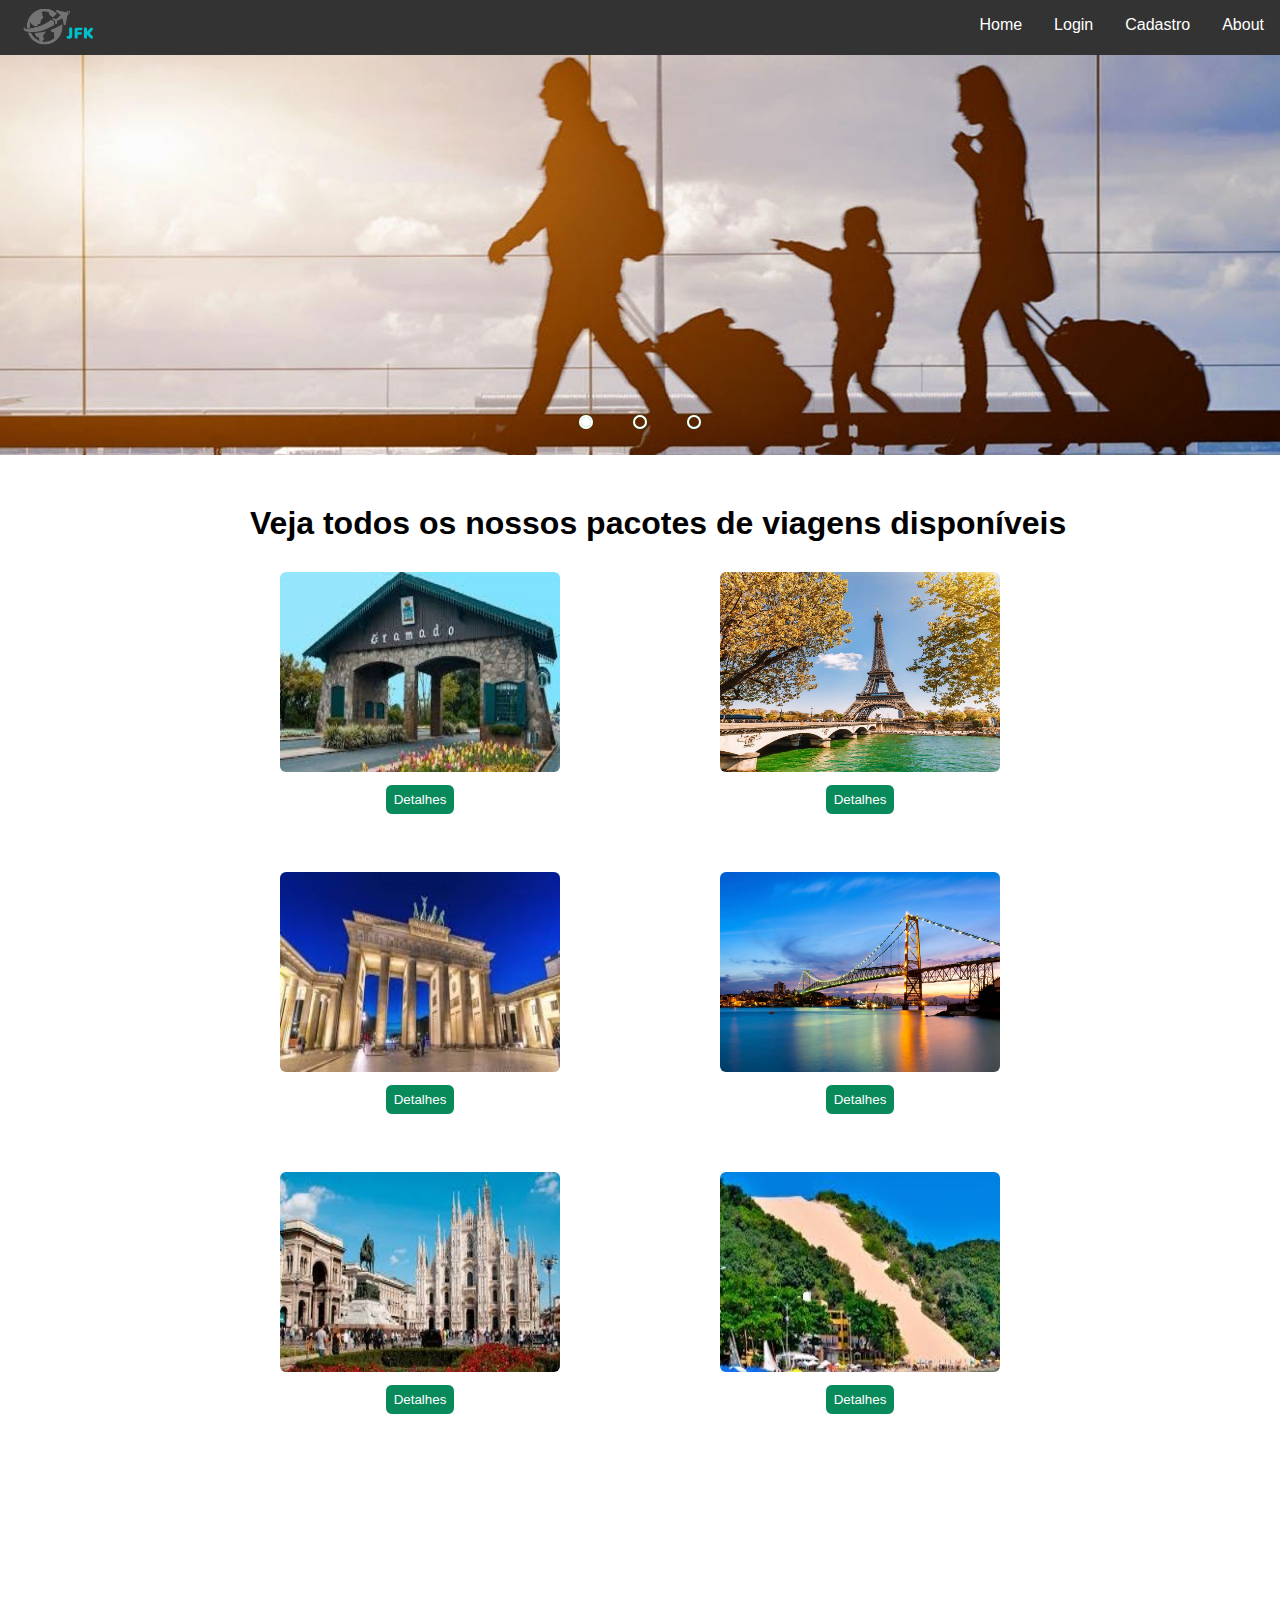
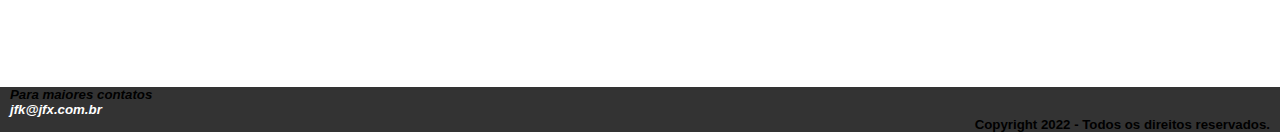
<file: index.html>
<!DOCTYPE html>
<html lang="pt-br">

<head>
    <link rel="shortcut icon" href="imgs/favicon.ico" />
    <meta charset="UTF-8">
    <meta name="description" content="JFK é uma agência de viagens que oferece diversos pacotes de viagens nacionais e internacionais">
    <link rel="canonical" href="www.jfkviagens.com.br">
    <meta name="author" content="JFK Viagens">
    <meta name="robots" content="index">
    <link rel="stylesheet" href="./index.css">
    <title>JFK - Pacotes de Viagens</title>
</head>

<body>
    <header>
        <nav>
            <ul>
                <img src="imgs/logo.jpg" alt="Logotipo">
                <li><a href="#about">About</a></li>
                <li><a href="cadastro.html">Cadastro</a></li>
                <li><a href="login.html">Login</a></li>
                <li><a href="index.html">Home</a></li>
            </ul>
        </nav>
    </header>
    <main>
        <header class="slider">
            <div class="slides">
                <input type="radio" name="radio-btn" id="radio1">
                <input type="radio" name="radio-btn" id="radio2">
                <input type="radio" name="radio-btn" id="radio3">

                <div class="slide first">
                    <img src="imgs/img1.jpg" alt="paris" />
                </div>
                <div class="slide">
                    <img src="imgs/img2.jpg" alt="paris" />
                </div>
                <div class="slide">
                    <img src="imgs/img3.jpg" alt="paris" />
                </div>
               
                <div class="navigation-auto">
                    <div class="auto-btn1"></div>
                    <div class="auto-btn2"></div>
                    <div class="auto-btn3"></div>
                </div>
            </div>
            <div class="manual-navigation">
                <label for="radio1" class="manual-btn"></label>
                <label for="radio2" class="manual-btn"></label>
                <label for="radio3" class="manual-btn"></label>
            </div>
        </header>
        <div class="txt-h1">
            <h1>Veja todos os nossos pacotes de viagens disponíveis</h1>
        </div>
        <div class="content">

            <div class="card">
                <div class="card-img">
                    <img src="imgs/gramado.jpg" alt="gramado" width="100%" title="Gramado"/>
                </div>
                <div class="card-btn">
                    <button type="button" onclick="document.location='Pacotes/gramado.html'">Detalhes</button>
                </div>
            </div>
            <div class="card">
                <div class="card-img">
                    <img src="imgs/paris.jpg" alt="paris" width="100%" title="Paris"/>
                </div>
                <div class="card-btn">
                    <button type="button" onclick="document.location='Pacotes/paris.html'">Detalhes</button>
                </div>
            </div>
            <div class="card">
                <div class="card-img">
                    <img src="imgs/berlin.jpg" alt="berlin" width="100%" title="Berlim"/>
                </div>
                <div class="card-btn">
                    <button type="button" onclick="document.location='Pacotes/berlim.html'">Detalhes</button>
                </div>
            </div>
            <div class="card">
                <div class="card-img">
                    <img src="imgs/florianopolis.jpg" alt="florianopolis" width="100%" title="Florianópolis"/>
                </div>
                <div class="card-btn">
                    <button type="button" onclick="document.location='Pacotes/florianopolis.html'">Detalhes</button>
                </div>
            </div>
            <div class="card">
                <div class="card-img">
                    <img src="imgs/milan.jpg" alt="milão" width="100%" title="Milão"/>
                </div>
                <div class="card-btn">
                    <button type="button" onclick="document.location='Pacotes/milao.html'">Detalhes</button>
                </div>
            </div>
            <div class="card">
                <div class="card-img">
                    <img src="imgs/natal.jpg" alt="natal" width="100%" title="Natal"/>
                </div>
                <div class="card-btn">
                    <button type="button" onclick="document.location='/Pacotes/natal.html'">Detalhes</button>
                </div>
            </div>
        </div>
    </main>
    <footer>
        <address id="footer1">
            <h5>Para maiores contatos</h5>
            <h5><a href="#">jfk@jfx.com.br</a></h5>
        </address>
        <h5 id="footer2">Copyright 2022 - Todos os direitos reservados.</h5>
    </footer>
    <script src="./index.js"></script>
</body>

</html>
</file>
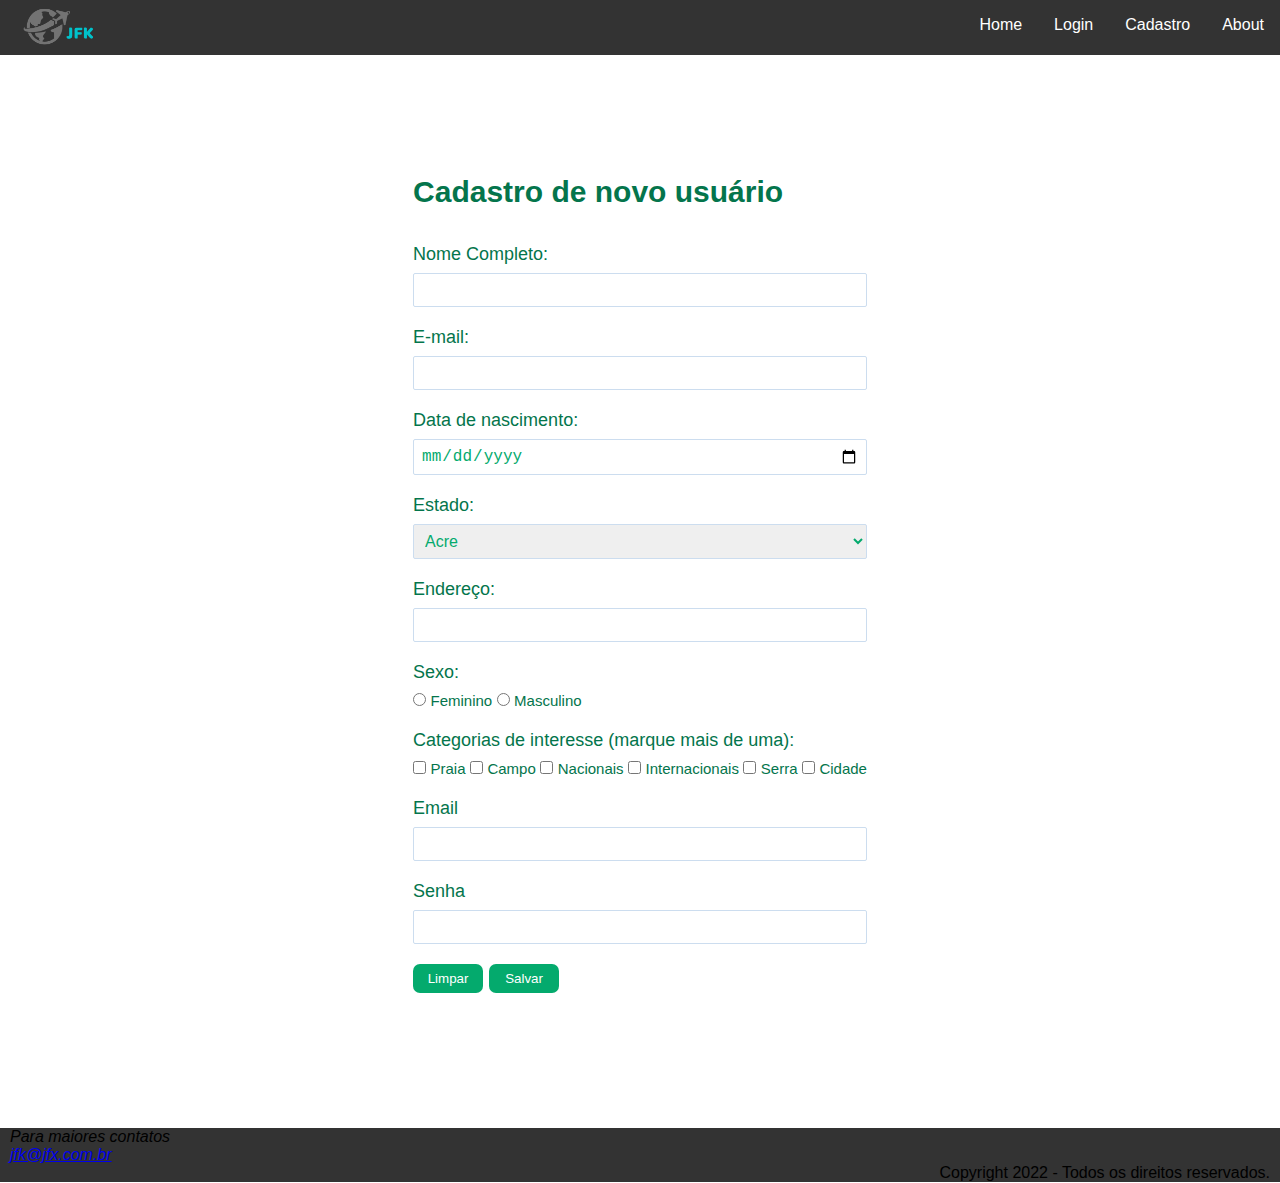
<file: cadastro.html>
<!DOCTYPE html>
<html lang="en">

<head>
    <link rel="shortcut icon" href="imgs/favicon.ico" />
    <meta charset="UTF-8">
    <link rel="stylesheet" href="./cadastro.css">
    <title>Cadastro</title>
</head>

<body>
    <header>
        <nav>
            <ul>
              <img src="imgs/logo.jpg" alt="Logotipo">
              <li><a href="#about">About</a></li>
              <li><a href="cadastro.html">Cadastro</a></li>
              <li><a href="login.html">Login</a></li>
              <li><a href="index.html">Home</a></li>
            </ul>
        </nav>
    </header>
    <main>
      <section class="form-section">
        <div class="form-wrapper">
          <form action="" id="form">
            <h1>Cadastro de novo usuário</h1>
            <div class="input-block">
              <label for="nome">Nome Completo:</label>
              <input type="nome" id="nome" />
            </div>
            <div class="input-block">
              <label for="email">E-mail:</label>
              <input type="email" id="email" />
            </div>
            <div class="input-block">
              <label for="data">Data de nascimento:</label>
              <input type="date" id="data-nasc" />
            </div>
            <div class="input-block">
              <label for="estado">Estado:</label>
              <select id="estado" name="estado">
                <option value="AC">Acre</option>
                <option value="AL">Alagoas</option>
                <option value="AP">Amapá</option>
                <option value="AM">Amazonas</option>
                <option value="BA">Bahia</option>
                <option value="CE">Ceará</option>
                <option value="DF">Distrito Federal</option>
                <option value="ES">Espírito Santo</option>
                <option value="GO">Goiás</option>
                <option value="MA">Maranhão</option>
                <option value="MT">Mato Grosso</option>
                <option value="MS">Mato Grosso do Sul</option>
                <option value="MG">Minas Gerais</option>
                <option value="PA">Pará</option>
                <option value="PB">Paraíba</option>
                <option value="PR">Paraná</option>
                <option value="PE">Pernambuco</option>
                <option value="PI">Piauí</option>
                <option value="RJ">Rio de Janeiro</option>
                <option value="RN">Rio Grande do Norte</option>
                <option value="RS">Rio Grande do Sul</option>
                <option value="RO">Rondônia</option>
                <option value="RR">Roraima</option>
                <option value="SC">Santa Catarina</option>
                <option value="SP">São Paulo</option>
                <option value="SE">Sergipe</option>
                <option value="TO">Tocantins</option>
                <option value="EX">Estrangeiro</option>
            </select>
            </div>
            <div class="input-block">
              <label for="endereco">Endereço:</label>
              <input type="endereco" id="endereco" />
            </div>
            <div class="input-flex">
              <p>Sexo:</p>
              <input type="radio" id="feminino" name="fav_language" value="Feminino" />
              <label for="feminino" id="mlabel">Feminino</label>
              <input type="radio" id="masculino" name="fav_language" value="Masculino"/>
              <label for="masculino" id="mlabel">Masculino</label>             
            </div>
            <div class="input-flex">
              <p>Categorias de interesse (marque mais de uma):</p>
              <input type="checkbox" id="praia" name="praia" value="praia">
              <label for="praia" id="mlabel"> Praia</label>
              <input type="checkbox" id="campo" name="campo" value="Campo">
              <label for="campo" id="mlabel"> Campo</label>
              <input type="checkbox" id="nacionais" name="nacionais" value="Nacionais">
              <label for="nacionais" id="mlabel"> Nacionais</label>
              <input type="checkbox" id="internacionais" name="internacionais" value="Internacionais">
              <label for="internacionais" id="mlabel"> Internacionais</label>
              <input type="checkbox" id="serra" name="serra" value="Serra">
              <label for="serra" id="mlabel"> Serra</label>
              <input type="checkbox" id="cidade" name="cidade" value="Cidade">
              <label for="cidade" id="mlabel"> Cidade</label>
            </div>
            <div class="input-block">
              <label for="login-email">Email</label>
              <input type="email" id="login-email" />
            </div>
            <div class="input-block">
              <label for="login-password">Senha</label>
              <input type="password" id="login-password" />
            </div>
            <div class="login-btn">
              <button type="button" class="btn-limpar" onclick="document.location='index.html'">Limpar</button>
              <button type="button" class="btn-salvar" onclick="document.location='cadastro.html'">Salvar</button>
          </div>
          </form>
        </div>
      </section>
    </main>
    <footer>
        <address id="footer1">
            <p>Para maiores contatos</p>
            <p><a href="#">jfk@jfx.com.br</a></p>
        </address>
        <p id="footer2">Copyright 2022 - Todos os direitos reservados.</p>
    </footer>
</body>

</html>
</file>
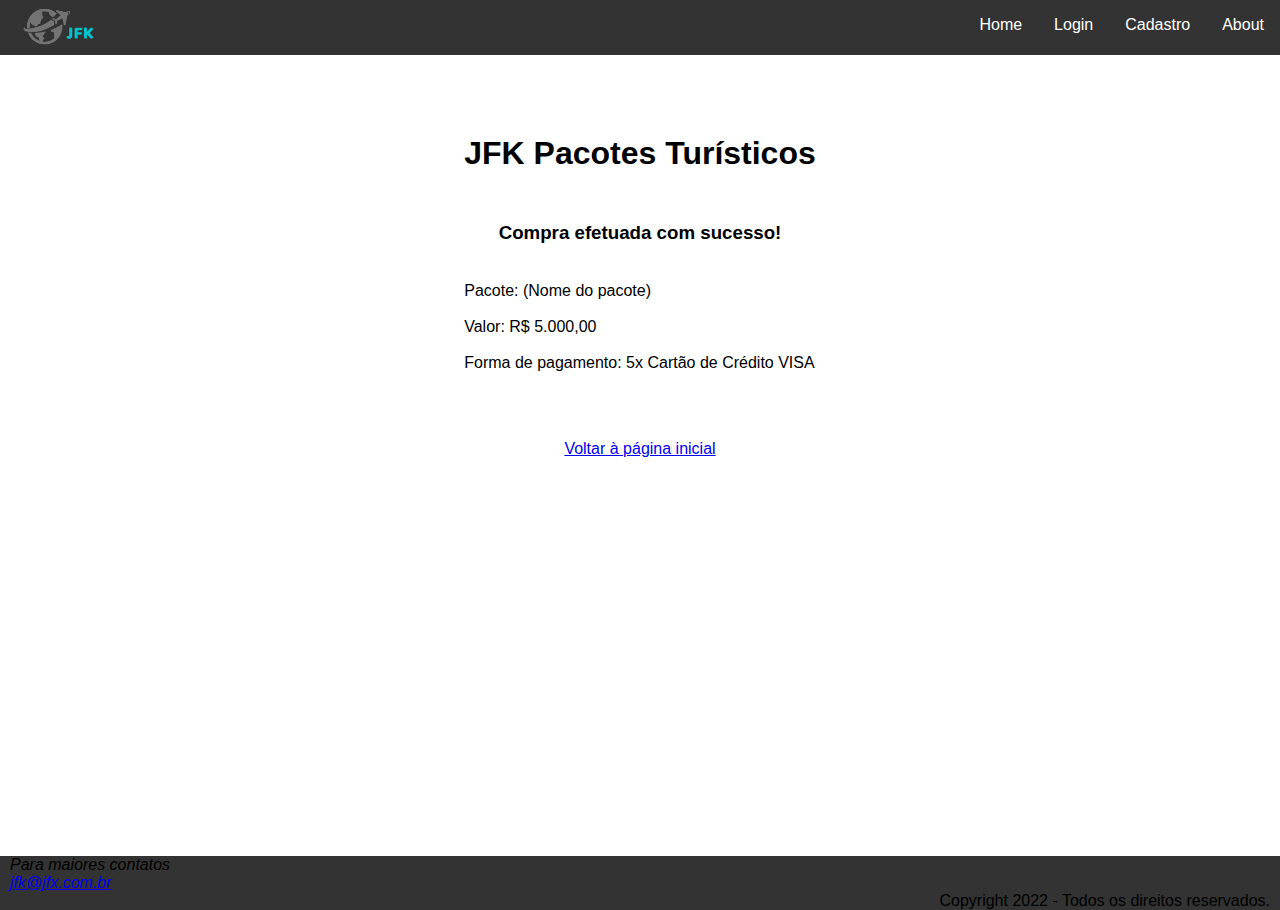
<file: compra-efetuada.html>
<!DOCTYPE html>
<html lang="en">

<head>
    <link rel="shortcut icon" href="imgs/favicon.ico" />
    <meta charset="UTF-8">
    <link rel="stylesheet" href="./compra-efetuada.css">
    <title>Finalizar Compra</title>
</head>

<body>
    <header>
        <nav>
            <ul>
                <img src="imgs/logo.jpg" alt="Logotipo">
                <li><a href="#about">About</a></li>
                <li><a href="cadastro.html">Cadastro</a></li>
                <li><a href="login.html">Login</a></li>
                <li><a href="index.html">Home</a></li>
            </ul>
        </nav>
    </header>
    <main>       
        <div class="content">
            <div class="txt-h1">
                <h1>JFK Pacotes Turísticos</h1>         
            </div>
            <div class="card">
                <div class="txt-detalhes">
                    <h3>Compra efetuada com sucesso!</h3></br>
                    <p>Pacote: (Nome do pacote)</p> </br>   
                    <p>Valor: R$ 5.000,00</p></br>  
                    <p>Forma de pagamento: 5x Cartão de Crédito VISA</p></br>  
                </div>
                <div class="card-link">
                    <a href="./index.html">Voltar à página inicial</a>
                </div>
            </div>
        </div>
    </main>
    <footer>
        <address id="footer1">
            <p>Para maiores contatos</p>
            <p><a href="#">jfk@jfx.com.br</a></p>
        </address>
        <p id="footer2">Copyright 2022 - Todos os direitos reservados.</p>
    </footer>
</body>

</html>
</file>
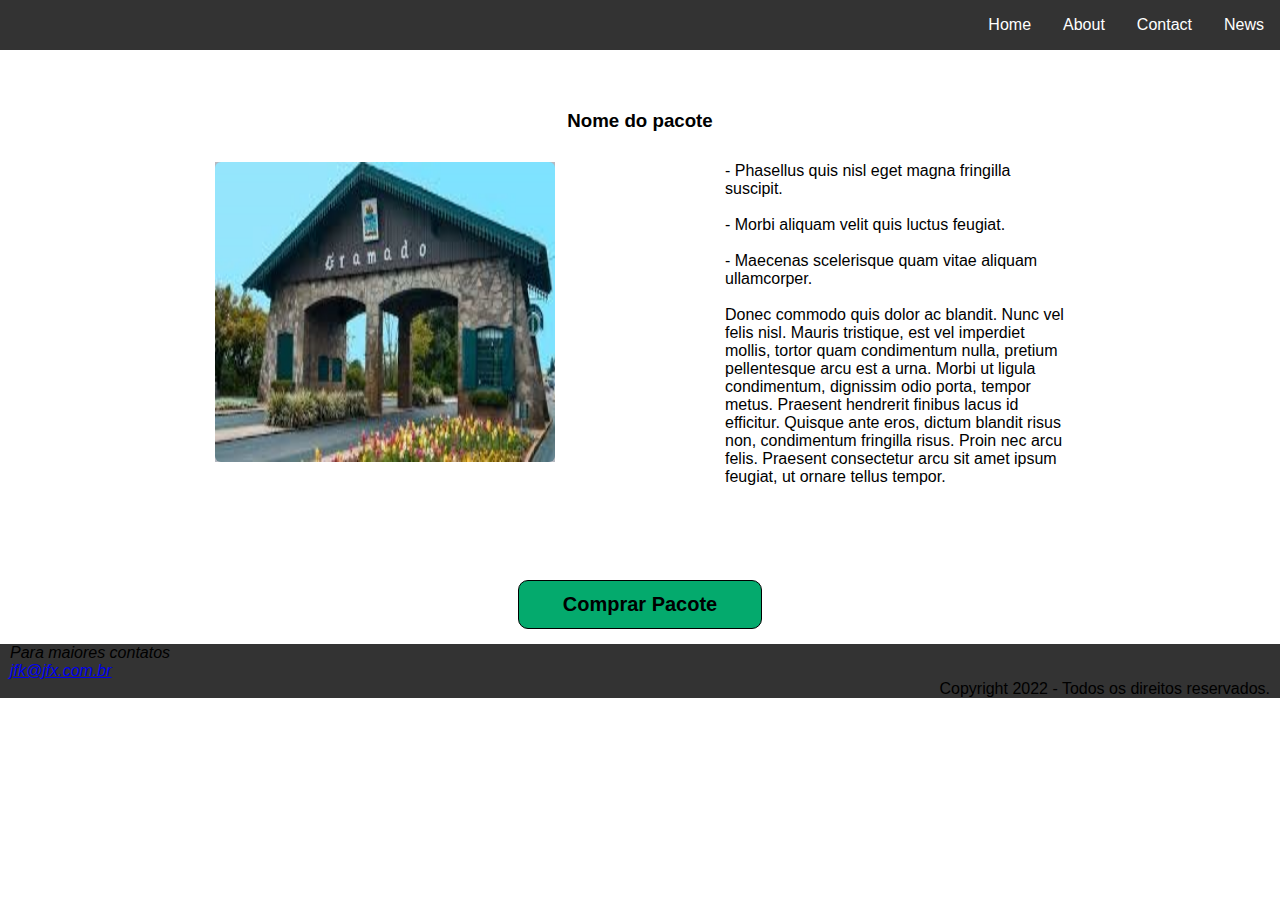
<file: gramado.html>
<!DOCTYPE html>
<html lang="en">

<head>
    <meta charset="UTF-8">
    <link rel="stylesheet" href="./gramado.css">
    <title>JFK</title>
</head>

<body>
    <header>
        <nav>
            <ul>
                <li><a href="#news">News</a></li>
                <li><a href="#contact">Contact</a></li>
                <li><a href="#about">About</a></li>
                <li><a href="index.html">Home</a></li>
            </ul>
        </nav>
    </header>
    <main>       
        <div class="txt-h3">
            <h3>Nome do pacote</h2>
        </div>
        <div class="content">
            <div class="card">
                <div class="card-img">
                    <img src="imgs/gramado.jpg" alt="gramado" width="100%" title="Gramado"/>
                </div>
            </div>
            <div class="card">
                <div class="txt-detalhes">
                    <p>- Phasellus quis nisl eget magna fringilla suscipit.</p> </br>   
                    <p>- Morbi aliquam velit quis luctus feugiat.</p></br>  
                    <p>- Maecenas scelerisque quam vitae aliquam ullamcorper.</p></br>  
                    <p>Donec commodo quis dolor ac blandit. Nunc vel felis nisl. Mauris tristique, 
                    est vel imperdiet mollis, tortor quam condimentum nulla, pretium pellentesque 
                    arcu est a urna. Morbi ut ligula condimentum, dignissim odio porta, tempor metus. 
                    Praesent hendrerit finibus lacus id efficitur. Quisque ante eros, dictum 
                    blandit risus non, condimentum fringilla risus. Proin nec arcu felis. 
                    Praesent consectetur arcu sit amet ipsum feugiat, ut ornare tellus tempor. </p>
                </div>
            </div>
        </div>
        <div class="card-btn">
            <button type="button">Comprar Pacote</button>
        </div>
    </main>
    <footer>
        <address id="footer1">
            <p>Para maiores contatos</p>
            <p><a href="#">jfk@jfx.com.br</a></p>
        </address>
        <p id="footer2">Copyright 2022 - Todos os direitos reservados.</p>
    </footer>
</body>

</html>
</file>
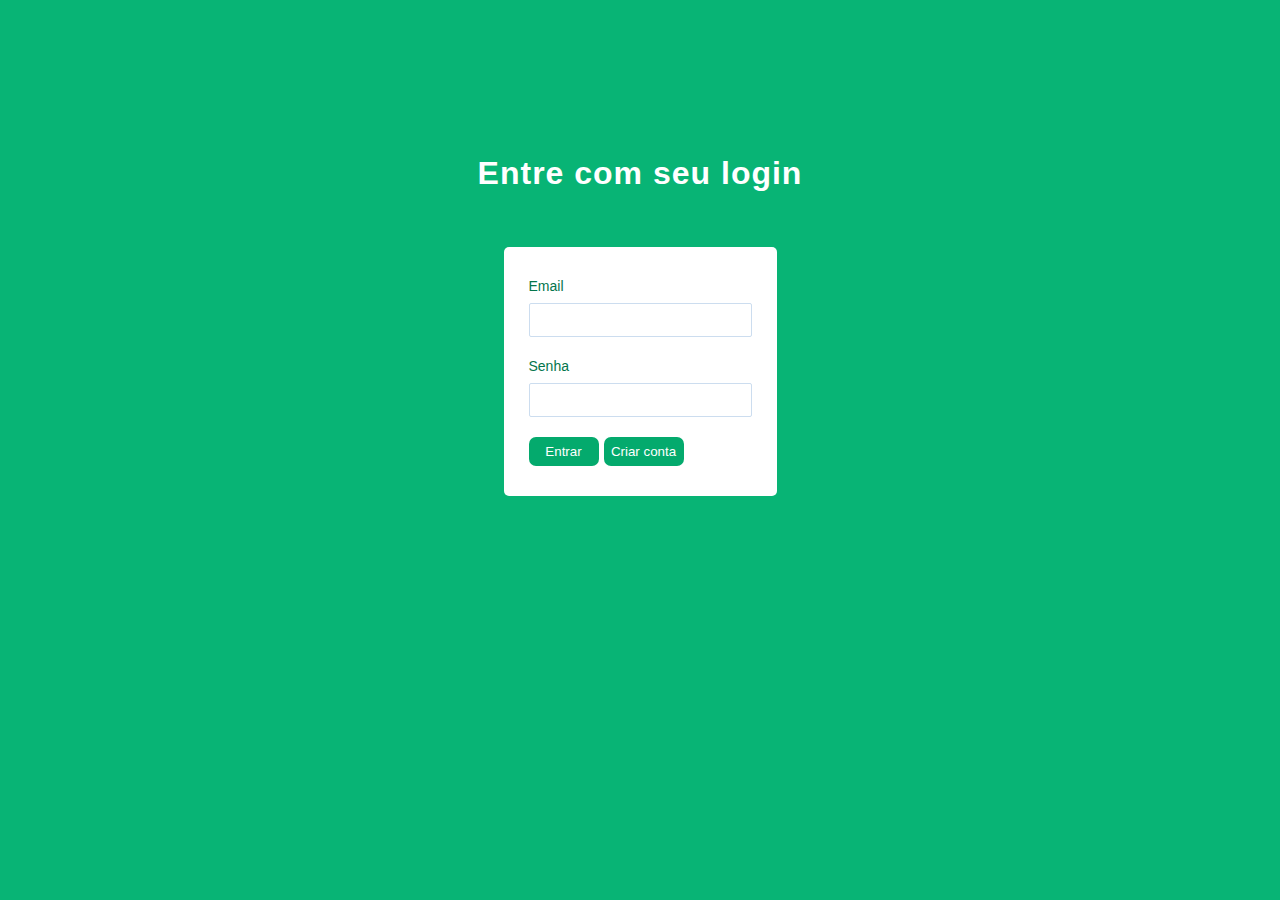
<file: login.html>
<!DOCTYPE html>
<html lang="en">

<head>
  <link rel="shortcut icon" href="imgs/favicon.ico" />
  <meta charset="UTF-8" />
  <meta name="viewport" content="width=device-width, initial-scale=1.0" />
  <meta http-equiv="X-UA-Compatible" content="ie=edge" />
  <title>Login</title>
  <link rel="stylesheet" href="./login.css" />
</head>

<body>
  <section class="form-section">

    <h1>Entre com seu login</h1>

    <div class="form-wrapper">
      <form action="">
        <div class="input-block">
          <label for="login-email">Email</label>
          <input type="email" id="login-email" />
        </div>

        <div class="input-block">
          <label for="login-password">Senha</label>
          <input type="password" id="login-password" />
        </div>
        
        <div class="login-btn">
          <button type="button" class="btn-entrar" onclick="document.location='index.html'">Entrar</button>
          <button type="button" class="btn-cadastro" onclick="document.location='cadastro.html'">Criar conta</button>
        </div>
      </form>
    </div>
  </section>
</body>

</html>
</file>
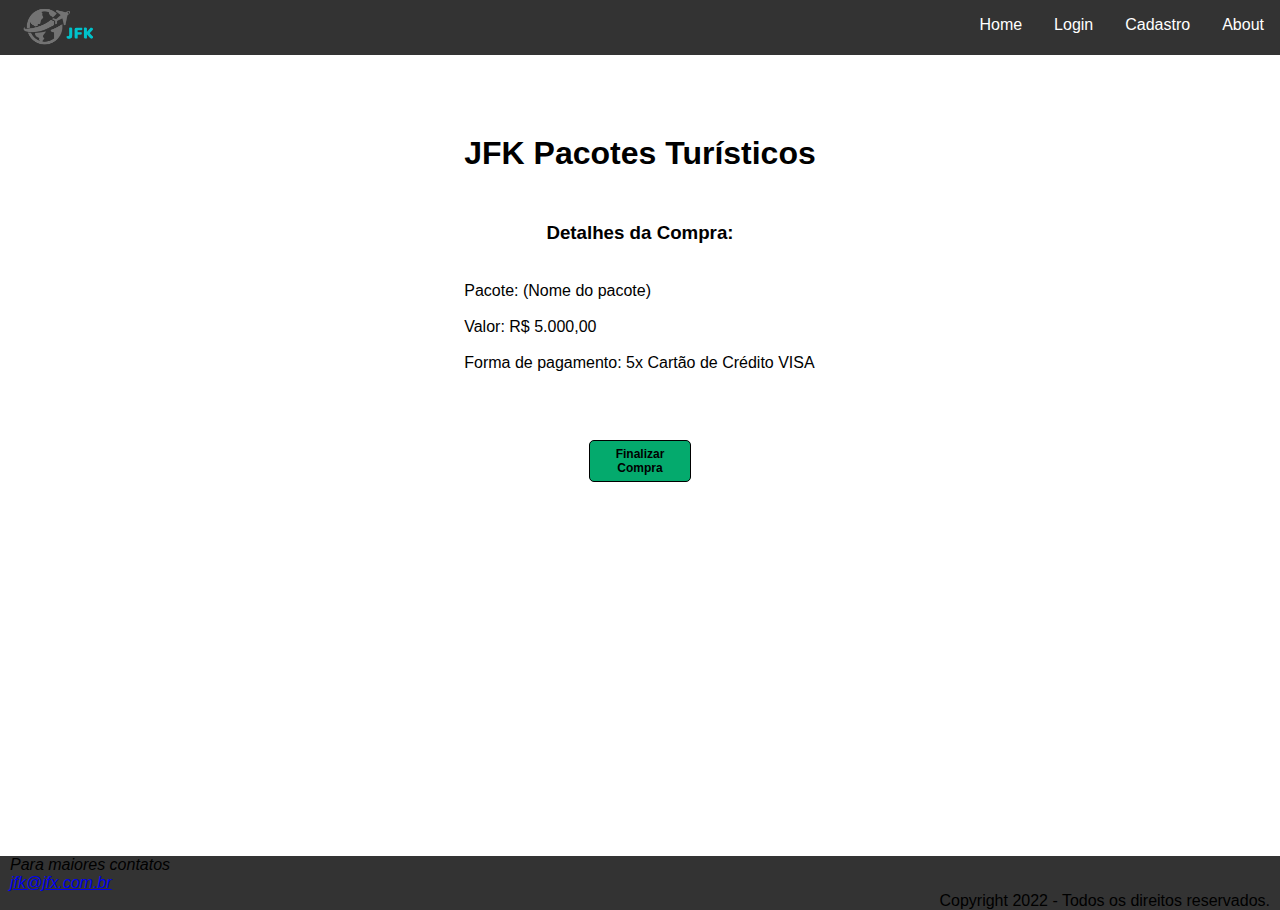
<file: pagamento.html>
<!DOCTYPE html>
<html lang="en">

<head>
    <link rel="shortcut icon" href="imgs/favicon.ico" />
    <meta charset="UTF-8">
    <link rel="stylesheet" href="./pagamento.css">
    <title>Finalizar Compra</title>
</head>

<body>
    <header>
        <nav>
            <ul>
                <img src="imgs/logo.jpg" alt="Logotipo">
                <li><a href="#about">About</a></li>
                <li><a href="cadastro.html">Cadastro</a></li>
                <li><a href="login.html">Login</a></li>
                <li><a href="index.html">Home</a></li>
            </ul>
        </nav>
    </header>
    <main>       
        <div class="content">
            <div class="txt-h1">
                <h1>JFK Pacotes Turísticos</h1>         
            </div>
            <div class="card">
                <div class="txt-detalhes">
                    <h3>Detalhes da Compra:</h3></br>
                    <p>Pacote: (Nome do pacote)</p> </br>   
                    <p>Valor: R$ 5.000,00</p></br>  
                    <p>Forma de pagamento: 5x Cartão de Crédito VISA</p></br>  
                </div>
                <div class="card-btn">
                    <button type="button" onclick="document.location='compra-efetuada.html'">Finalizar Compra</button>
                </div>
            </div>
        </div>
    </main>
    <footer>
        <address id="footer1">
            <p>Para maiores contatos</p>
            <p><a href="#">jfk@jfx.com.br</a></p>
        </address>
        <p id="footer2">Copyright 2022 - Todos os direitos reservados.</p>
    </footer>
</body>

</html>
</file>
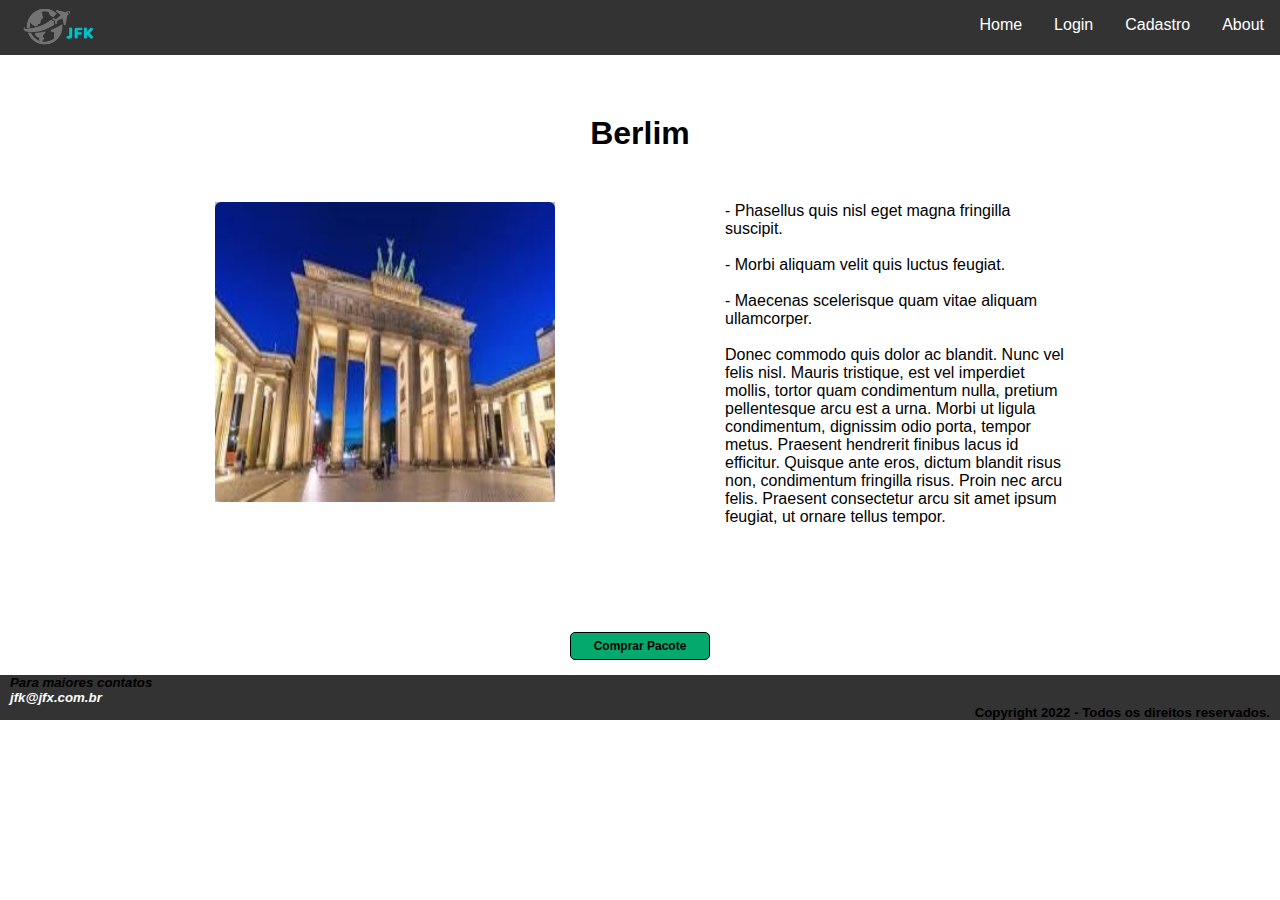
<file: Pacotes/berlim.html>
<!DOCTYPE html>
<html lang="pt-br">

<head>
    <link rel="shortcut icon" href="../imgs/favicon.ico" />
    <meta charset="UTF-8">
    <meta name="description" content="Pacote de viagem internacional para Berlim">
    <link rel="canonical" href="www.jfkviagens.com.br/Berlim">
    <meta name="author" content="JFK Viagens">
    <meta name="robots" content="index">
    <link rel="stylesheet" href="./detalhes.css">
    <title>Pacote de viagem para Berlim</title>
</head>

<body>
    <header>
        <nav>
            <ul>
                <img src="../imgs/logo.jpg" alt="Logotipo">
                <li><a href="#about">About</a></li>
                <li><a href="../cadastro.html">Cadastro</a></li>
                <li><a href="../login.html">Login</a></li>
                <li><a href="../index.html">Home</a></li>
            </ul>
        </nav>
    </header>
    <main>       
        <header class="txt-h1">
            <h1>Berlim</h1>
        </header>
        <section class="content">
            <div class="card">
                <div class="card-img">
                    <img src="../imgs/berlin.jpg" alt="berlim" width="100%" title="Berlim"/>
                </div>
            </div>
            <div class="card">
                <div class="txt-detalhes">
                    <p>- Phasellus quis nisl eget magna fringilla suscipit.</p></br>   
                    <p>- Morbi aliquam velit quis luctus feugiat.</p></br>
                    <p>- Maecenas scelerisque quam vitae aliquam ullamcorper.</p></br>  
                    <p>Donec commodo quis dolor ac blandit. Nunc vel felis nisl. Mauris tristique, 
                    est vel imperdiet mollis, tortor quam condimentum nulla, pretium pellentesque 
                    arcu est a urna. Morbi ut ligula condimentum, dignissim odio porta, tempor metus. 
                    Praesent hendrerit finibus lacus id efficitur. Quisque ante eros, dictum 
                    blandit risus non, condimentum fringilla risus. Proin nec arcu felis. 
                    Praesent consectetur arcu sit amet ipsum feugiat, ut ornare tellus tempor. </p>
                </div>
            </div>
        </section>
        <div class="card-btn">
            <button type="button" onclick="document.location='../pagamento.html'">Comprar Pacote</button>
        </div>
    </main>
    <footer>
        <address id="footer1">
            <h5>Para maiores contatos</h5>
            <h5><a href="#">jfk@jfx.com.br</a></h5>
        </address>
        <h5 id="footer2">Copyright 2022 - Todos os direitos reservados.</h5>
    </footer>
</body>

</html>
</file>
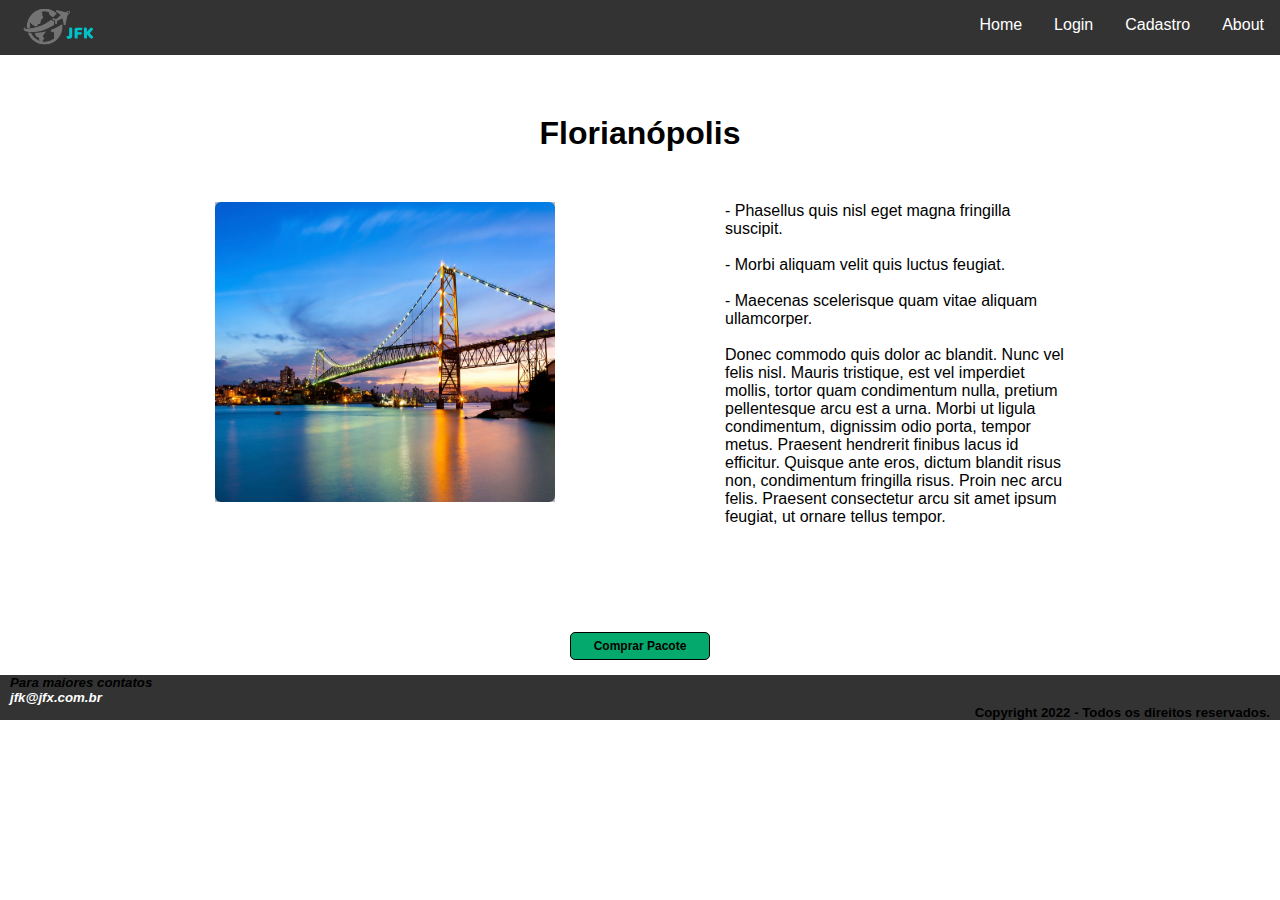
<file: Pacotes/florianopolis.html>
<!DOCTYPE html>
<html lang="pt-br">

<head>
    <link rel="shortcut icon" href="../imgs/favicon.ico" />
    <meta charset="UTF-8">
    <meta name="description" content="Pacote de viagem nacional para Florianópolis">
    <link rel="canonical" href="www.jfkviagens.com.br/Florianopolis">
    <meta name="author" content="JFK Viagens">
    <meta name="robots" content="index">
    <link rel="stylesheet" href="./detalhes.css">
    <title>Pacote de viagem para Florianópolis</title>
</head>

<body>
    <header>
        <nav>
            <ul>
                <img src="../imgs/logo.jpg" alt="Logotipo">
                <li><a href="#about">About</a></li>
                <li><a href="../cadastro.html">Cadastro</a></li>
                <li><a href="../login.html">Login</a></li>
                <li><a href="../index.html">Home</a></li>
            </ul>
        </nav>
    </header>
    <main>       
        <header class="txt-h1">
            <h1>Florianópolis</h1>
        </header>
        <section class="content">
            <div class="card">
                <div class="card-img">
                    <img src="../imgs/florianopolis.jpg" alt="florianopolis" width="100%" title="Florianópolis"/>
                </div>
            </div>
            <div class="card">
                <div class="txt-detalhes">
                    <p>- Phasellus quis nisl eget magna fringilla suscipit.</p></br>   
                    <p>- Morbi aliquam velit quis luctus feugiat.</p></br>
                    <p>- Maecenas scelerisque quam vitae aliquam ullamcorper.</p></br>  
                    <p>Donec commodo quis dolor ac blandit. Nunc vel felis nisl. Mauris tristique, 
                    est vel imperdiet mollis, tortor quam condimentum nulla, pretium pellentesque 
                    arcu est a urna. Morbi ut ligula condimentum, dignissim odio porta, tempor metus. 
                    Praesent hendrerit finibus lacus id efficitur. Quisque ante eros, dictum 
                    blandit risus non, condimentum fringilla risus. Proin nec arcu felis. 
                    Praesent consectetur arcu sit amet ipsum feugiat, ut ornare tellus tempor. </p>
                </div>
            </div>
        </section>
        <div class="card-btn">
            <button type="button" onclick="document.location='../pagamento.html'">Comprar Pacote</button>
        </div>
    </main>
    <footer>
        <address id="footer1">
            <h5>Para maiores contatos</h5>
            <h5><a href="#">jfk@jfx.com.br</a></h5>
        </address>
        <h5 id="footer2">Copyright 2022 - Todos os direitos reservados.</h5>
    </footer>
</body>

</html>
</file>
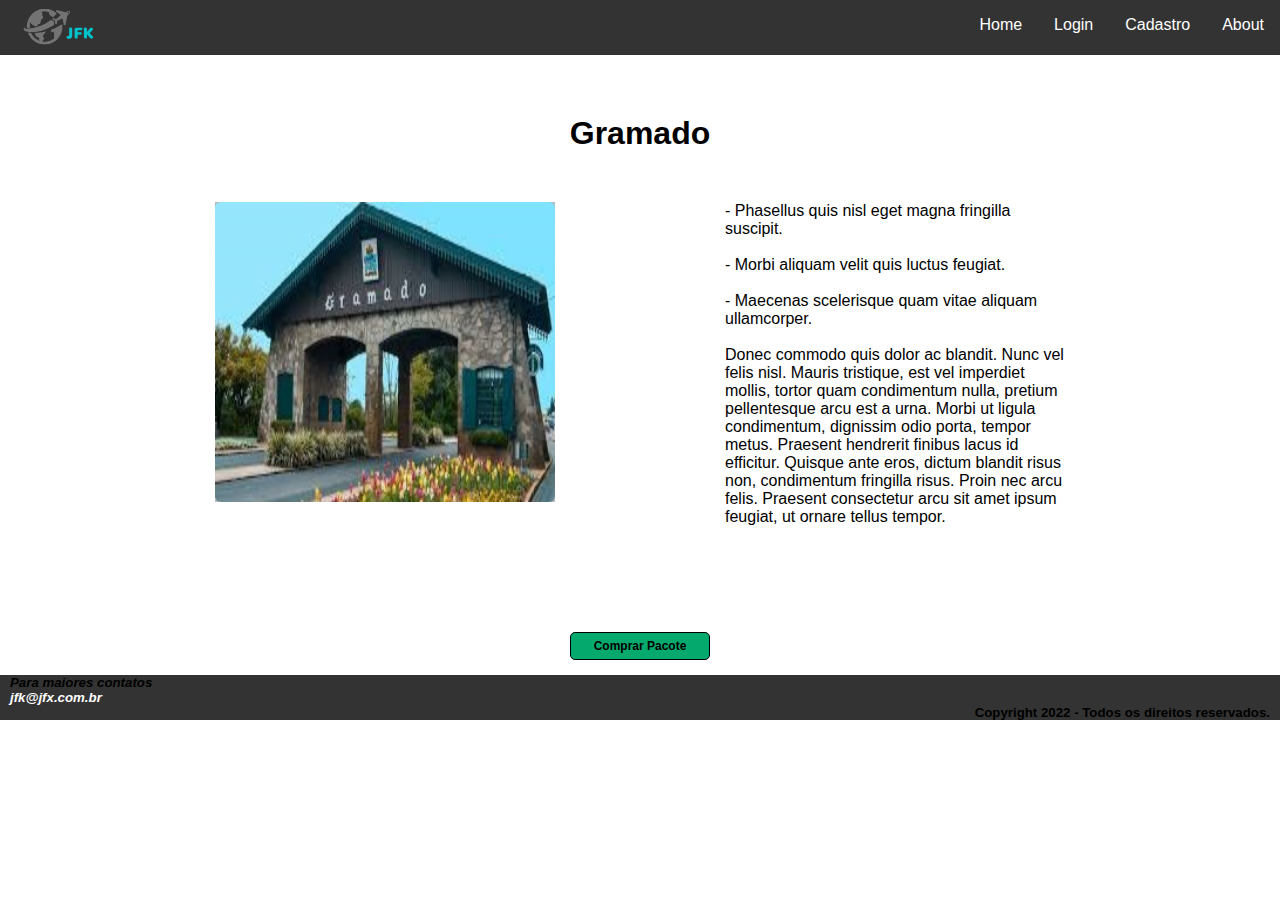
<file: Pacotes/gramado.html>
<!DOCTYPE html>
<html lang="pt-br">

<head>
    <link rel="shortcut icon" href="../imgs/favicon.ico" />
    <meta charset="UTF-8">
    <meta name="description" content="Pacote de viagem nacional para Gramado">
    <link rel="canonical" href="www.jfkviagens.com.br/Gramado">
    <meta name="author" content="JFK Viagens">
    <meta name="robots" content="index">
    <link rel="stylesheet" href="./detalhes.css">
    <title>Pacote de viagem para Gramado</title>
</head>

<body>
    <header>
        <nav>
            <ul>
                <img src="../imgs/logo.jpg" alt="Logotipo">
                <li><a href="#about">About</a></li>
                <li><a href="../cadastro.html">Cadastro</a></li>
                <li><a href="../login.html">Login</a></li>
                <li><a href="../index.html">Home</a></li>
            </ul>
        </nav>
    </header>
    <main>       
        <header class="txt-h1">
            <h1>Gramado</h1>
        </header>
        <section class="content">
            <div class="card">
                <div class="card-img">
                    <img src="../imgs/gramado.jpg" alt="gramado" width="100%" title="Gramado"/>
                </div>
            </div>
            <div class="card">
                <div class="txt-detalhes">
                    <p>- Phasellus quis nisl eget magna fringilla suscipit.</p></br>   
                    <p>- Morbi aliquam velit quis luctus feugiat.</p></br>
                    <p>- Maecenas scelerisque quam vitae aliquam ullamcorper.</p></br>  
                    <p>Donec commodo quis dolor ac blandit. Nunc vel felis nisl. Mauris tristique, 
                    est vel imperdiet mollis, tortor quam condimentum nulla, pretium pellentesque 
                    arcu est a urna. Morbi ut ligula condimentum, dignissim odio porta, tempor metus. 
                    Praesent hendrerit finibus lacus id efficitur. Quisque ante eros, dictum 
                    blandit risus non, condimentum fringilla risus. Proin nec arcu felis. 
                    Praesent consectetur arcu sit amet ipsum feugiat, ut ornare tellus tempor. </p>
                </div>
            </div>
        </section>
        <div class="card-btn">
            <button type="button" onclick="document.location='../pagamento.html'">Comprar Pacote</button>
        </div>
    </main>
    <footer>
        <address id="footer1">
            <h5>Para maiores contatos</h5>
            <h5><a href="#">jfk@jfx.com.br</a></h5>
        </address>
        <h5 id="footer2">Copyright 2022 - Todos os direitos reservados.</h5>
    </footer>
</body>

</html>
</file>
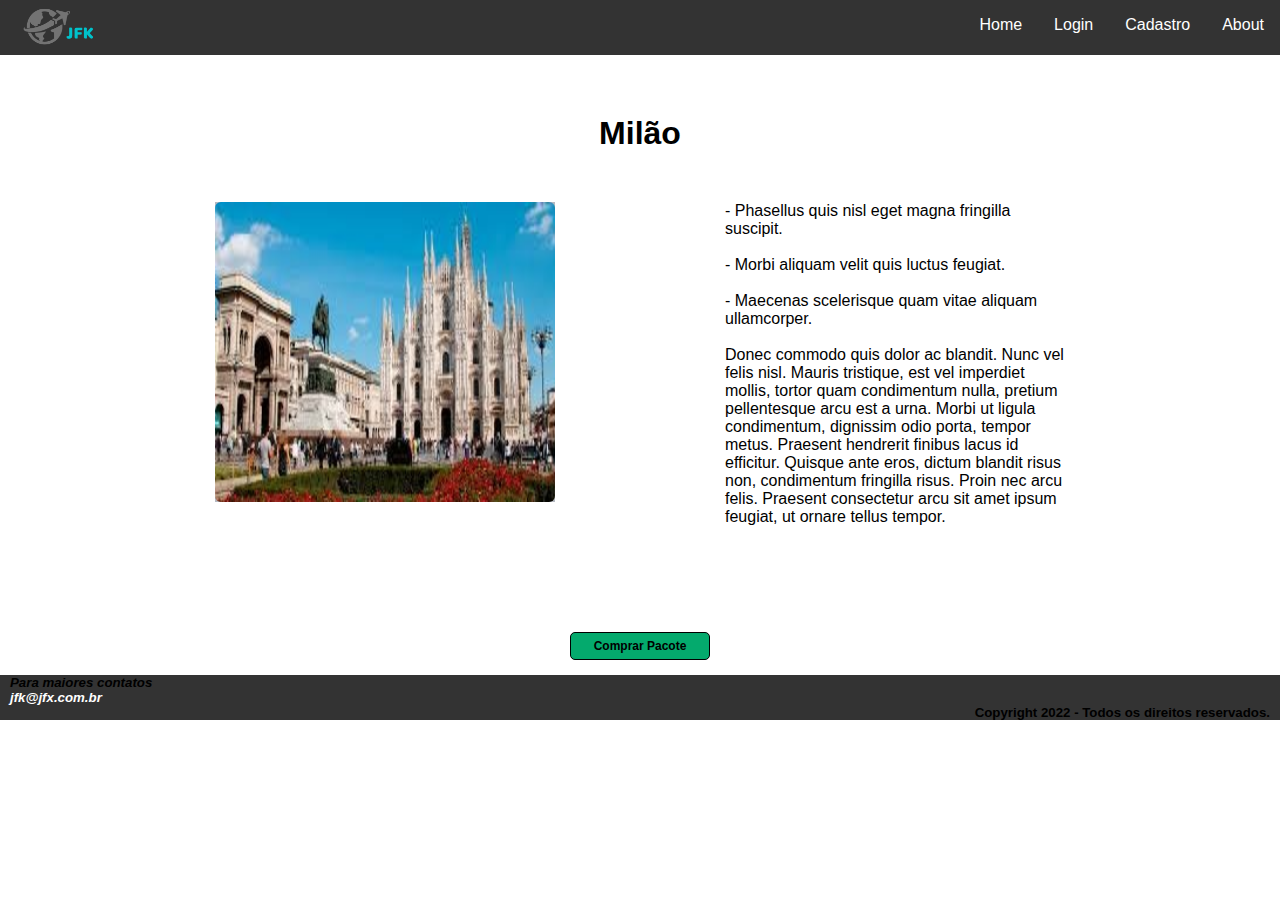
<file: Pacotes/milao.html>
<!DOCTYPE html>
<html lang="pt-br">

<head>
    <link rel="shortcut icon" href="../imgs/favicon.ico" />
    <meta charset="UTF-8">
    <meta name="description" content="Pacote de viagem internacional para Milão">
    <link rel="canonical" href="www.jfkviagens.com.br/Milao">
    <meta name="author" content="JFK Viagens">
    <meta name="robots" content="index">
    <link rel="stylesheet" href="./detalhes.css">
    <title>Pacote de viagem para Milão</title>
</head>

<body>
    <header>
        <nav>
            <ul>
                <img src="../imgs/logo.jpg" alt="Logotipo">
                <li><a href="#about">About</a></li>
                <li><a href="../cadastro.html">Cadastro</a></li>
                <li><a href="../login.html">Login</a></li>
                <li><a href="../index.html">Home</a></li>
            </ul>
        </nav>
    </header>
    <main>       
        <header class="txt-h1">
            <h1>Milão</h1>
        </header>
        <section class="content">
            <div class="card">
                <div class="card-img">
                    <img src="../imgs/milan.jpg" alt="milão" width="100%" title="Milão"/>
                </div>
            </div>
            <div class="card">
                <div class="txt-detalhes">
                    <p>- Phasellus quis nisl eget magna fringilla suscipit.</p></br>   
                    <p>- Morbi aliquam velit quis luctus feugiat.</p></br>
                    <p>- Maecenas scelerisque quam vitae aliquam ullamcorper.</p></br>  
                    <p>Donec commodo quis dolor ac blandit. Nunc vel felis nisl. Mauris tristique, 
                    est vel imperdiet mollis, tortor quam condimentum nulla, pretium pellentesque 
                    arcu est a urna. Morbi ut ligula condimentum, dignissim odio porta, tempor metus. 
                    Praesent hendrerit finibus lacus id efficitur. Quisque ante eros, dictum 
                    blandit risus non, condimentum fringilla risus. Proin nec arcu felis. 
                    Praesent consectetur arcu sit amet ipsum feugiat, ut ornare tellus tempor. </p>
                </div>
            </div>
        </section>
        <div class="card-btn">
            <button type="button" onclick="document.location='../pagamento.html'">Comprar Pacote</button>
        </div>
    </main>
    <footer>
        <address id="footer1">
            <h5>Para maiores contatos</h5>
            <h5><a href="#">jfk@jfx.com.br</a></h5>
        </address>
        <h5 id="footer2">Copyright 2022 - Todos os direitos reservados.</h5>
    </footer>
</body>

</html>
</file>
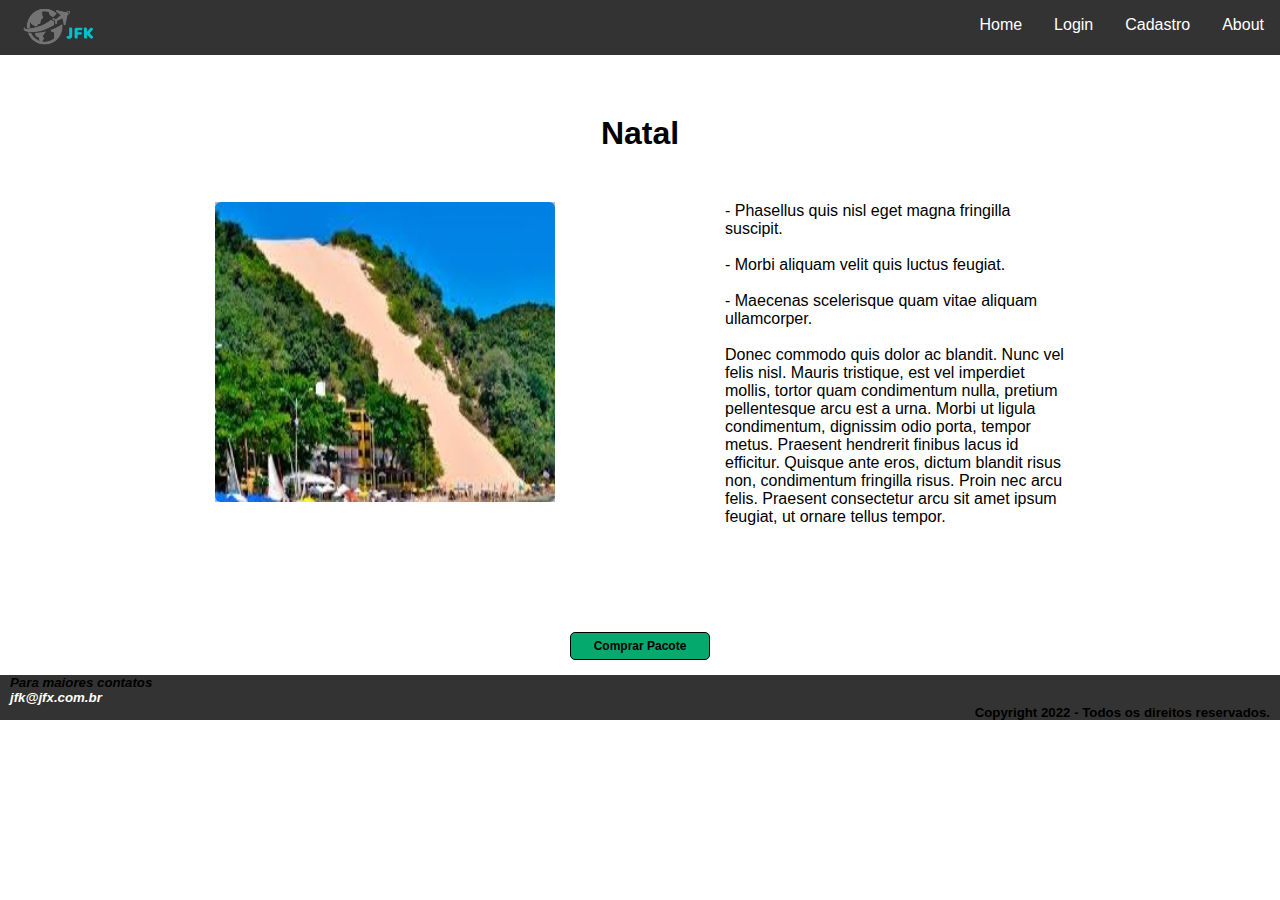
<file: Pacotes/natal.html>
<!DOCTYPE html>
<html lang="pt-br">

<head>
    <link rel="shortcut icon" href="../imgs/favicon.ico" />
    <meta charset="UTF-8">
    <meta name="description" content="Pacote de viagem nacional para Natal">
    <link rel="canonical" href="www.jfkviagens.com.br/Natal">
    <meta name="author" content="JFK Viagens">
    <meta name="robots" content="index">
    <link rel="stylesheet" href="./detalhes.css">
    <title>Pacote de viagem para Natal</title>
</head>

<body>
    <header>
        <nav>
            <ul>
                <img src="../imgs/logo.jpg" alt="Logotipo">
                <li><a href="#about">About</a></li>
                <li><a href="../cadastro.html">Cadastro</a></li>
                <li><a href="../login.html">Login</a></li>
                <li><a href="../index.html">Home</a></li>
            </ul>
        </nav>
    </header>
    <main>       
        <header class="txt-h1">
            <h1>Natal</h1>
        </header>
        <section class="content">
            <div class="card">
                <div class="card-img">
                    <img src="../imgs/natal.jpg" alt="natal" width="100%" title="Natal"/>
                </div>
            </div>
            <div class="card">
                <div class="txt-detalhes">
                    <p>- Phasellus quis nisl eget magna fringilla suscipit.</p></br>   
                    <p>- Morbi aliquam velit quis luctus feugiat.</p></br>
                    <p>- Maecenas scelerisque quam vitae aliquam ullamcorper.</p></br>  
                    <p>Donec commodo quis dolor ac blandit. Nunc vel felis nisl. Mauris tristique, 
                    est vel imperdiet mollis, tortor quam condimentum nulla, pretium pellentesque 
                    arcu est a urna. Morbi ut ligula condimentum, dignissim odio porta, tempor metus. 
                    Praesent hendrerit finibus lacus id efficitur. Quisque ante eros, dictum 
                    blandit risus non, condimentum fringilla risus. Proin nec arcu felis. 
                    Praesent consectetur arcu sit amet ipsum feugiat, ut ornare tellus tempor. </p>
                </div>
            </div>
        </section>
        <div class="card-btn">
            <button type="button" onclick="document.location='../pagamento.html'">Comprar Pacote</button>
        </div>
    </main>
    <footer>
        <address id="footer1">
            <h5>Para maiores contatos</h5>
            <h5><a href="#">jfk@jfx.com.br</a></h5>
        </address>
        <h5 id="footer2">Copyright 2022 - Todos os direitos reservados.</h5>
    </footer>
</body>

</html>
</file>
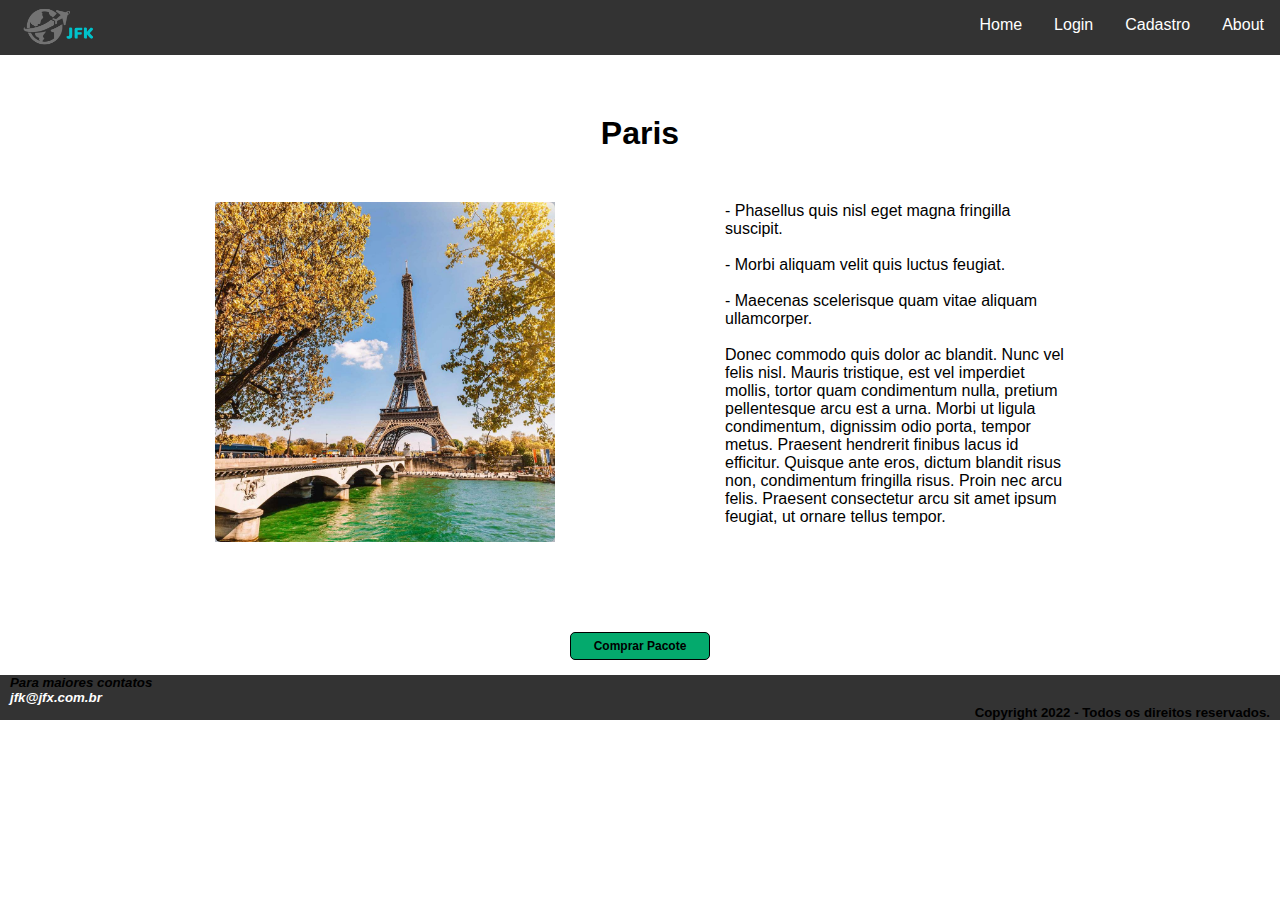
<file: Pacotes/paris.html>
<!DOCTYPE html>
<html lang="pt-br">

<head>
    <link rel="shortcut icon" href="../imgs/favicon.ico" />
    <meta charset="UTF-8">
    <meta name="description" content="Pacote de viagem internacional para Paris">
    <link rel="canonical" href="www.jfkviagens.com.br/Paris">
    <meta name="author" content="JFK Viagens">
    <meta name="robots" content="index">
    <link rel="stylesheet" href="./detalhes.css">
    <title>Pacote de viagem para Paris</title>
</head>

<body>
    <header>
        <nav>
            <ul>
                <img src="../imgs/logo.jpg" alt="Logotipo">
                <li><a href="#about">About</a></li>
                <li><a href="../cadastro.html">Cadastro</a></li>
                <li><a href="../login.html">Login</a></li>
                <li><a href="../index.html">Home</a></li>
            </ul>
        </nav>
    </header>
    <main>       
        <header class="txt-h1">
            <h1>Paris</h1>
        </header>
        <section class="content">
            <div class="card">
                <div class="card-img">
                    <img src="../imgs/paris.jpg" alt="paris" width="100%" title="Paris"/>
                </div>
            </div>
            <div class="card">
                <div class="txt-detalhes">
                    <p>- Phasellus quis nisl eget magna fringilla suscipit.</p></br>   
                    <p>- Morbi aliquam velit quis luctus feugiat.</p></br>
                    <p>- Maecenas scelerisque quam vitae aliquam ullamcorper.</p></br>  
                    <p>Donec commodo quis dolor ac blandit. Nunc vel felis nisl. Mauris tristique, 
                    est vel imperdiet mollis, tortor quam condimentum nulla, pretium pellentesque 
                    arcu est a urna. Morbi ut ligula condimentum, dignissim odio porta, tempor metus. 
                    Praesent hendrerit finibus lacus id efficitur. Quisque ante eros, dictum 
                    blandit risus non, condimentum fringilla risus. Proin nec arcu felis. 
                    Praesent consectetur arcu sit amet ipsum feugiat, ut ornare tellus tempor. </p>
                </div>
            </div>
        </section>
        <div class="card-btn">
            <button type="button" onclick="document.location='../pagamento.html'">Comprar Pacote</button>
        </div>
    </main>
    <footer>
        <address id="footer1">
            <h5>Para maiores contatos</h5>
            <h5><a href="#">jfk@jfx.com.br</a></h5>
        </address>
        <h5 id="footer2">Copyright 2022 - Todos os direitos reservados.</h5>
    </footer>
</body>

</html>
</file>
<file: index.css>
body {
  font-family: Verdana, sans-serif;
  margin: 0;
  padding: 0;
  width: 100%;
}

* {
  margin: 0;
  padding: 0;
  box-sizing: border-box;
}

ul {
  list-style-type: none;
  margin: 0;
  padding: 0;
  overflow: hidden;
  background-color: #333333;
}

ul img {
  width: 10%;
}

li {
  float: right;
}

li a {
  display: block;
  color: white;
  text-align: center;
  padding: 16px;
  text-decoration: none;
}

li a:hover {
  background-color: #111111;
}

/* Inicio estilização dos slides */
.slider {
  margin: 0 auto;
  width: 100%;
  height: 400px;
  overflow: hidden;
}

.slides { 
  width: 400%;
  height: 400px; 
  display: flex; 
}

.slides input {
  display: none;
}

.slide {
  width: 25%;
  position: relative;
  transition: 0.5s;
}
 
.slide img {
  width: 100%;
  height: 100%;
}

.manual-navigation {
  position: absolute;
  width: 100%;
  margin-top: -40px;
  display: flex;
  justify-content: center;
}

.manual-btn {
  border: 2px solid white;
  padding: 5px;
  border-radius: 10px;
  cursor: pointer;
  transition: 1s;
}

.manual-btn:not(:last-child) {
  margin-right: 40px;
} 

.manual-btn:hover {
  background-color: white;
} 
 
#radio1:checked ~ .first {
  margin-left: 0;
}

#radio2:checked ~ .first {
  margin-left: -25%;
}

#radio3:checked ~ .first {
  margin-left: -50%;
} 

#radio1:checked ~ .navigation-auto .auto-btn1 {
  background-color: white;
}

#radio2:checked ~ .navigation-auto .auto-btn2 {
  background-color: white;
}

#radio3:checked ~ .navigation-auto .auto-btn3 {
  background-color: white;
}

.navigation-auto div{
  border: 2px solid #04AA6D;  
  padding: 5px;
  border-radius: 10px;
  cursor: pointer;
  transition: 1s;
}

.navigation-auto {
  position: absolute;
  width: 100%;
  margin-top: 360px;
  display: flex;
  justify-content: center;
}

.navigation-auto div:not(:last-child){
  margin-right: 40px;
} 
/* Final estilização dos slides */

main{
  padding: 0px
}

.txt-h1{
  margin: 50px 0 0 250px;
}

.content {
  display: grid;
  grid-template-columns: repeat(auto-fit, minmax(300px, 1fr));
  justify-items: center;
  padding: 200px;
  margin-top: -170px;
}

.card {
  /* background-color: #04AA6D; */
  border-radius: .6rem;
  display: flex;
  flex-direction: column;
  height: 300px;
  width: 280px;
}

.card-img {
  /* background-color: #b5b9c1; */
  display: flex;
  flex: 4;
  overflow: hidden;
}

.card-img img {
  border-radius: 6px;
}

.card-btn {
  /* background-color: #606570; */
  display: flex;
  flex: 2;
  flex-direction: column;
}

button {  
  cursor: pointer;
  margin:auto;
  margin-top: 12px;
  min-width: 70px;
  border: solid 1px;
  background-color: #098a5b;
  color: white;
  border-radius: 7px;
  padding: 7px;   
  cursor: pointer;
}

button:hover {
  background-color: #04754c;
}

footer{
  margin-top: 15px;
  background-color: #333333;
}

#footer1{
  margin-left: 10px;
  
}

#footer1 a{
  color: white;
  text-decoration: none;
}

#footer2{
  display: flex;
  justify-content: flex-end;
  margin-right: 10px;
}
</file>
<file: cadastro.css>
body {
  font-family: Verdana, sans-serif;
  margin: 0;
  padding: 0;
  width: 100%;
}

* {
  margin: 0;
  padding: 0;
  box-sizing: border-box;
}

ul {
  list-style-type: none;
  margin: 0;
  padding: 0;
  overflow: hidden;
  background-color: #333333;
}

ul img {
  width: 10%;
}

li {
  float: right;
}

li a {
  display: block;
  color: white;
  text-align: center;
  padding: 16px;
  text-decoration: none;
}

li a:hover {
  background-color: #111111;
}

main{
  padding: 0px;
}

section {
  display: block;
  padding: 120px;
  margin: 0;
}

.form-wrapper{
  display: flex;
  justify-content: center;
}

h1 {
  margin-bottom: 35px;
  font-size: 30px;
  color: #04754c;
}

form .input-block, .input-flex {
  margin-bottom: 20px;
}

form .input-block, form p {
  font-size: 18px;
  color: #04754c;
}

form p {
  margin-bottom: 9px;
}

form .input-flex label {
  font-size: 15px;
  color: #04754c;
}

form .input-block input, select {
  width: 100%;
  display: block;
  margin-top: 8px;
  padding: 7px;
  font-size: 16px;
  color: #04AA6D;
  border-radius: 2px;
  border: 1px solid #ccddef;
  outline-color: #04AA6D;
}

form .login-btn{
  display: flex;
  justify-content: flex-start;
}

form .btn-limpar, .btn-salvar {
  display: block;
  min-width: 70px;
  border: none;
  background-color: #04AA6D;
  color: white;
  border-radius: 7px;
  padding: 7px;   
  cursor: pointer;
}

form .btn-salvar {
  margin-left: 6px; 
}

button:hover {
  background-color: #04754c;
}

footer{
  margin-top: 15px;
  background-color: #333333;
}

#footer1{
  margin-left: 10px;  
}

#footer2{
  display: flex;
  justify-content: flex-end;
  margin-right: 10px;
}
</file>
<file: compra-efetuada.css>
html, * {
  margin: 0;
  padding: 0;
  box-sizing: border-box;
}

body {
  font-family: Verdana, sans-serif;
  margin: 0;
  padding: 0;
  width: 100%;
  height: 100vh;
}

ul {
  list-style-type: none;
  margin: 0;
  padding: 0;
  overflow: hidden;
  background-color: #333333;
}

ul img {
  width: 10%;
}

li {
  float: right;
}

li a {
  display: block;
  color: white;
  text-align: center;
  padding: 16px;
  text-decoration: none;
}

li a:hover {
  background-color: #111111;
}

main{
  height: 89vh;
  display: grid;
  justify-items: center;
}

.content {
 padding: 80px;
}

.content .txt-h1{
  display: flex;
  justify-content: center;
  margin-bottom: 50px;
}

.card {
  display: block; 
}

.card h3 {
  display: flex;
  justify-content: center;
  margin-bottom: 20px;
}

.card-link {
  display: flex;
  justify-content: center;
  margin-top: 50px;
}

footer{
  background-color: #333333;
}

#footer1{
  margin-left: 10px;  
}

#footer2{
  display: flex;
  justify-content: flex-end;
  margin-right: 10px;
}
</file>
<file: gramado.css>
body {
  font-family: Verdana, sans-serif;
  margin: 0;
  padding: 0;
  width: 100%;
  height: 100vh;
}

* {
  margin: 0;
  padding: 0;
  box-sizing: border-box;
}

ul {
  list-style-type: none;
  margin: 0;
  padding: 0;
  overflow: hidden;
  background-color: #333333;
}

li {
  float: right;
}

li a {
  display: block;
  color: white;
  text-align: center;
  padding: 16px;
  text-decoration: none;
}

li a:hover {
  background-color: #111111;
}

main{
  padding: 0px
}

.txt-h3{
  display: flex;
  justify-content: center;
  margin-top: 60px;
}

.content {
  display: grid;
  grid-template-columns: repeat(auto-fit, minmax(300px, 1fr));
  justify-items: center;
  padding: 130px;
  margin-top: -100px;
}

.card {
  /* background-color: #04AA6D; */
  border-radius: .6rem;
  display: flex;
  flex-direction: column;
  height: 300px;
  width: 340px;
}

.card-img {
  background-color: #b5b9c1;
  display: flex;
  flex: 1;
}

.card-img img {
  border-radius: 6px;
}

.card-btn {
  /* background-color: #606570; */
  display: flex;
}

button {  
  cursor: pointer;
  margin:auto;
  margin-top: -12px;
  height: 25%;
  width: 19%;
  font: bold 20px Arial;
  border-radius: 10px;
  border: solid 1px;
  background-color: #04AA6D;  
  padding: 12px;
}

button:hover {
  background-color: #04754c;
}

footer{
  margin-top: 15px;
  background-color: #333333;
}

#footer1{
  margin-left: 10px;
  
}

#footer2{
  display: flex;
  justify-content: flex-end;
  margin-right: 10px;
}
</file>
<file: login.css>
* {
    margin: 0;
    padding: 0;
    box-sizing: border-box;
  }
  
  body {
    background-color: #08b475;
    font-family: Verdana, sans-serif;
    margin: 0;
    padding: 0;
    width: 100%;
  }

  section {
    display: flex;
    flex-direction: column;
    justify-content: center;
    align-items: center;
    margin-top: 150px;
  }
  
  h1 {
    text-align: center;
    font-size: 32px;
    letter-spacing: 1px;
    margin-bottom: 50px;
    color: white;
    padding: 5px;
  }
  
  form {
    background-color: white;
    padding: 30px 25px;
    border-radius: 5px;
  }
  
  form .input-block {
    margin-bottom: 20px;
  }
  
  form .input-block label {
    font-size: 14px;
    color: #04754c;
  }
  
  form .input-block input {
    width: 100%;
    display: block;
    margin-top: 8px;
    padding: 7px;
    font-size: 16px;
    color: #04AA6D;
    border-radius: 2px;
    border: 1px solid #ccddef;
    outline-color: #04AA6D;
  }

  form .login-btn{
    display: flex;
    justify-content: flex-start;
  }
  
  form .btn-entrar {
    display: block;
    min-width: 70px;
    border: none;
    background-color: #04AA6D;
    color: white;
    border-radius: 7px;
    padding: 7px;   
    cursor: pointer;
  }

  form .btn-cadastro { 
    margin-left: 5px; 
    display: block;
    min-width: 80px;
    border: none;
    background-color: #04AA6D;
    color: white; 
    border-radius: 7px; 
    padding: 7px;  
    cursor: pointer; 
  }
  
  button:hover {
    background-color: #04754c;
  }
</file>
<file: pagamento.css>
html, * {
  margin: 0;
  padding: 0;
  box-sizing: border-box;
}

body {
  font-family: Verdana, sans-serif;
  margin: 0;
  padding: 0;
  width: 100%;
  height: 100vh;
}

ul {
  list-style-type: none;
  margin: 0;
  padding: 0;
  overflow: hidden;
  background-color: #333333;
}

ul img {
  width: 10%;
}

li {
  float: right;
}

li a {
  display: block;
  color: white;
  text-align: center;
  padding: 16px;
  text-decoration: none;
}

li a:hover {
  background-color: #111111;
}

main{
  height: 89vh;
  display: grid;
  justify-items: center;
}

.content {
 padding: 80px;
}

.content .txt-h1{
  display: flex;
  justify-content: center;
  margin-bottom: 50px;
}

.card {
  display: block; 
}

.card h3 {
  display: flex;
  justify-content: center;
  margin-bottom: 20px;
}

.card-btn {
  margin-top: 50px;
}

button {   
  display: block;
  cursor: pointer;
  margin:auto;
  height: 85%;
  width: 29%;
  font: bold 12px Arial;
  border-radius: 5px;
  border: solid 1px;
  background-color: #04AA6D;  
  padding: 6px;
}

button:hover {
  background-color: #04754c;
}

footer{
  background-color: #333333;
}

#footer1{
  margin-left: 10px;  
}

#footer2{
  display: flex;
  justify-content: flex-end;
  margin-right: 10px;
}
</file>
<file: Pacotes/detalhes.css>
body {
  font-family: Verdana, sans-serif;
  margin: 0;
  padding: 0;
  width: 100%;
  height: 100vh;
}

* {
  margin: 0;
  padding: 0;
  box-sizing: border-box;
}

ul {
  list-style-type: none;
  margin: 0;
  padding: 0;
  overflow: hidden;
  background-color: #333333;
}

ul img {
  width: 10%;
}

li {
  float: right;
}

li a {
  display: block;
  color: white;
  text-align: center;
  padding: 16px;
  text-decoration: none;
}

li a:hover {
  background-color: #111111;
}

main{
  padding: 0px
}

.txt-h1{
  display: flex;
  justify-content: center;
  margin-top: 60px;
}

.content {
  display: grid;
  grid-template-columns: repeat(auto-fit, minmax(300px, 1fr));
  justify-items: center;
  padding: 130px;
  margin-top: -80px;
}

.card {
  border-radius: .6rem;
  display: flex;
  flex-direction: column;
  height: 300px;
  width: 340px;
}

.card-img {
  background-color: #b5b9c1;
  display: flex;
  flex: 1;
}

.card-img img {
  border-radius: 6px;
}

.card-btn {
  display: flex;
}

button {   
  cursor: pointer;
  margin:auto;
  width: 11%;
  font: bold 12px Arial;
  border-radius: 5px;
  border: solid 1px;
  background-color: #04AA6D;  
  padding: 6px;
}

button:hover {
  background-color: #04754c;
}

footer{
  margin-top: 15px;
  background-color: #333333;
}

#footer1{
  margin-left: 10px;
}

#footer1 a{
  color: white;
  text-decoration: none;
}

#footer2{
  display: flex;
  justify-content: flex-end;
  margin-right: 10px;
}
</file>
